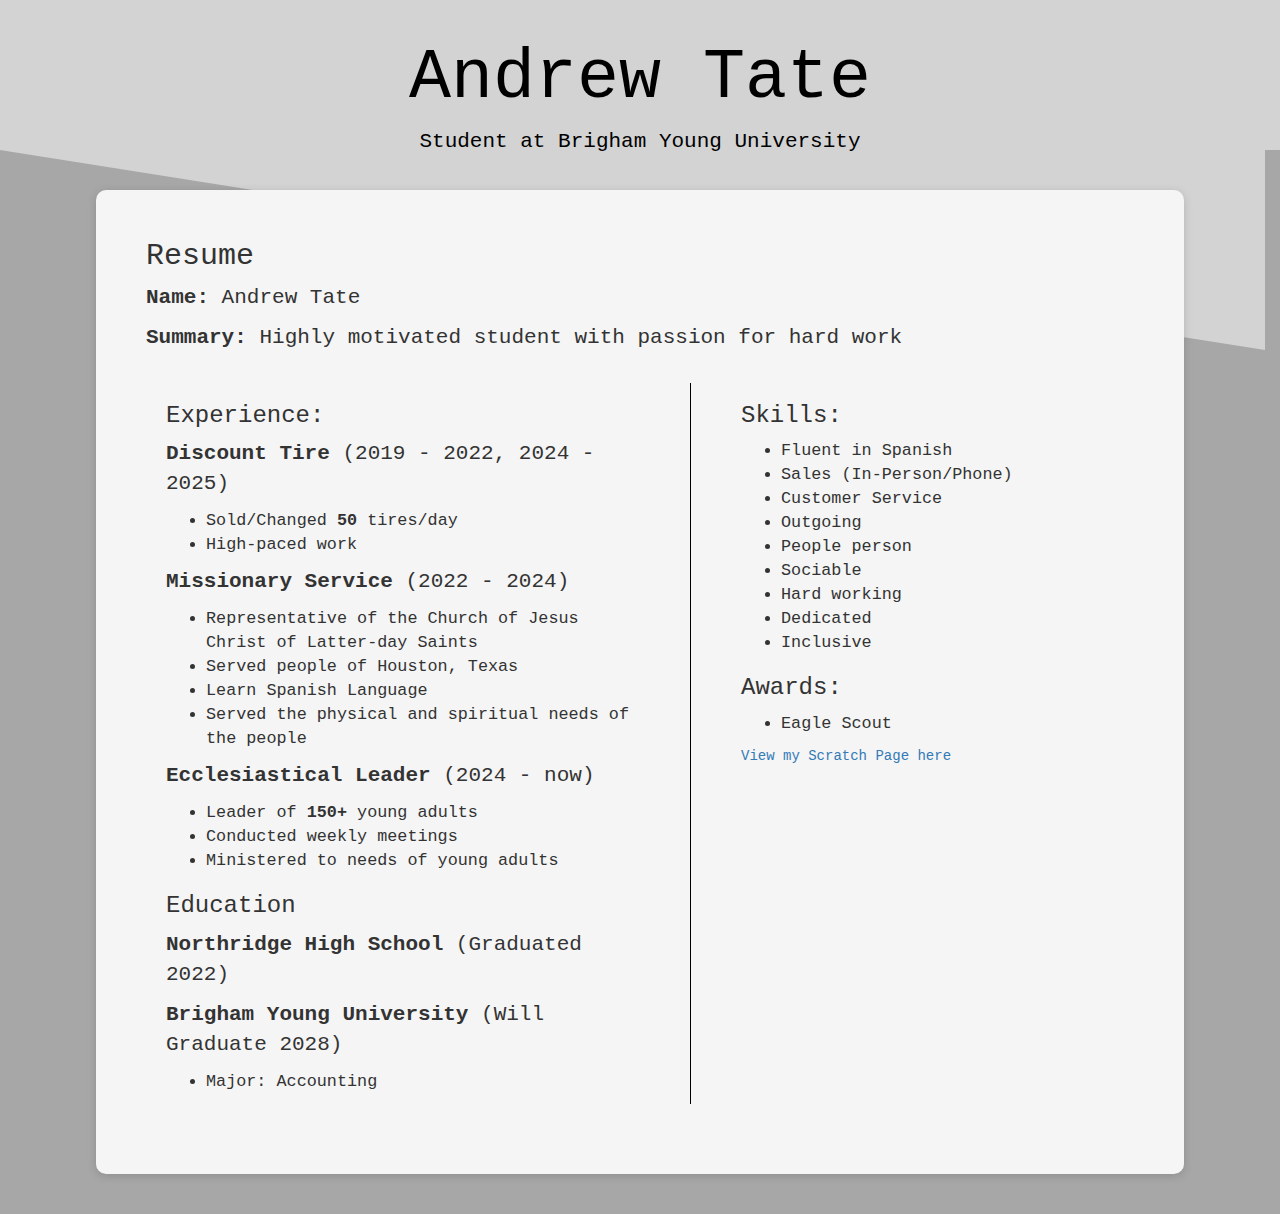
<file: index.html>
<!DOCTYPE html>
<!-- Page 1: Introductory Resume Page -->
<html lang="en">
  <head>
    <meta charset="UTF-8" />
    <meta name="viewport" content="width=device-width, initial-scale=1.0" />
    <title>Andrew Tate - About Me</title>
    <link rel="stylesheet" href="styles.css" />
    <link
      rel="stylesheet"
      href="https://cdn.jsdelivr.net/npm/bootstrap@3.4.1/dist/css/bootstrap.min.css"
      integrity="sha384-HSMxcRTRxnN+Bdg0JdbxYKrThecOKuH5zCYotlSAcp1+c8xmyTe9GYg1l9a69psu"
      crossorigin="anonymous"
    />
    <style>
      header {
        background-color: var(--header-color);
        color: black;
        text-align: center;
        padding: 20px;
        height: var(--header-height);
      }
    </style>
  </head>
  <body id="body">
    <header>
      <h1 id="header-title">Andrew Tate</h1>
      <p>Student at Brigham Young University</p>
    </header>
    <div id="header-triangle"></div>

    <div id="resume-container">
      <h2 id="resume-title">Resume</h2>
      <p><strong>Name:</strong> Andrew Tate</p>
      <p>
        <strong>Summary:</strong> Highly motivated student with passion for hard
        work
      </p>
      <div id="resume-parent">
        <div class="resume-child">
          <h3>Experience:</h3>
          <p><strong>Discount Tire</strong> (2019 - 2022, 2024 - 2025)</p>
          <ul>
            <li>Sold/Changed <strong>50</strong> tires/day</li>
            <li>High-paced work</li>
          </ul>
          <p>
            <strong>Missionary Service</strong>
            (2022 - 2024)
          </p>
          <ul>
            <li>
              Representative of the Church of Jesus Christ of Latter-day Saints
            </li>
            <li>Served people of Houston, Texas</li>
            <li>Learn Spanish Language</li>
            <li>Served the physical and spiritual needs of the people</li>
          </ul>
          <p><strong>Ecclesiastical Leader</strong> (2024 - now)</p>
          <ul>
            <li>Leader of <strong>150+</strong> young adults</li>
            <li>Conducted weekly meetings</li>
            <li>Ministered to needs of young adults</li>
          </ul>

          <h3>Education</h3>
          <p><strong>Northridge High School</strong> (Graduated 2022)</p>
          <p><strong>Brigham Young University</strong> (Will Graduate 2028)</p>
          <ul>
            <li>Major: Accounting</li>
          </ul>
        </div>
        <div class="vl"></div>
        <div class="resume-child">
          <h3>Skills:</h3>
          <ul>
            <li>Fluent in Spanish</li>
            <li>Sales (In-Person/Phone)</li>
            <li>Customer Service</li>
            <li>Outgoing</li>
            <li>People person</li>
            <li>Sociable</li>
            <li>Hard working</li>
            <li>Dedicated</li>
            <li>Inclusive</li>
          </ul>

          <h3>Awards:</h3>
          <ul>
            <li>Eagle Scout</li>
          </ul>

          <a href="./scratch.html">View my Scratch Page here</a>
        </div>
      </div>

      <!-- <a class="button" href="other.html">View Data Visualization</a> -->
    </div>
  </body>
</html>
</file>
<file: styles.css>
#body {
  font-family: Arial, sans-serif;
  margin: 0;
  background-color: #a7a7a7;
}

:root {
  --header-height: 150px;
  --header-color: rgb(211, 211, 211);
}

* {
  font-family: "Courier New", Courier, monospace;
}

#video-embed {
  width: 600px;
  height: 380px;
}

#video-container {
  display: flex;
  flex-direction: column;
  justify-content: flex-end;
}

p {
  font-size: 1.5em;
}

li {
  font-size: 1.2em;
}

#resume-title {
  margin-top: 0px;
}

#header-title {
  margin-top: 20px;
  font-size: 5em;
}

#lacrosse-title {
  font-size: 3m;
  font-family: "Courier New", Courier, monospace;
  color: darkgoldenrod;
}

#header-triangle {
  width: 0px;
  height: 0px;
  position: absolute;
  top: var(--header-height);
  left: 0px;
  z-index: -1;
  border-bottom: 200px solid rgba(0, 0, 0, 0);
  border-right: calc(100vw - 15px) solid var(--header-color);
}

#resume-container {
  max-width: 85%;
  margin: 40px auto;
  background-color: white;
  padding: 50px;
  border-radius: 10px;
  box-shadow: 0 2px 10px rgba(0, 0, 0, 0.15);
  background-color: rgb(245, 245, 245);
}

a.button {
  display: inline-block;
  margin-top: 20px;
  padding: 10px 15px;
  background-color: #2196f3;
  color: white;
  text-decoration: none;
  border-radius: 5px;
}

.vl {
  width: 0px;
  border: 1px solid black;
  border-style: none solid none none;
}

#resume-parent {
  display: flex;
  flex-direction: row;
  gap: 50px;
  padding: 20px;
}

.resume-child {
  max-width: 50%;
}

#content-container {
  padding: 100px;
  padding-top: 0px;
  display: flex;
  flex-direction: row;
  justify-content: space-between;
  align-items: center;
}

#info-container {
  padding-top: 50px;
  font-size: 24px;
}
</file>
